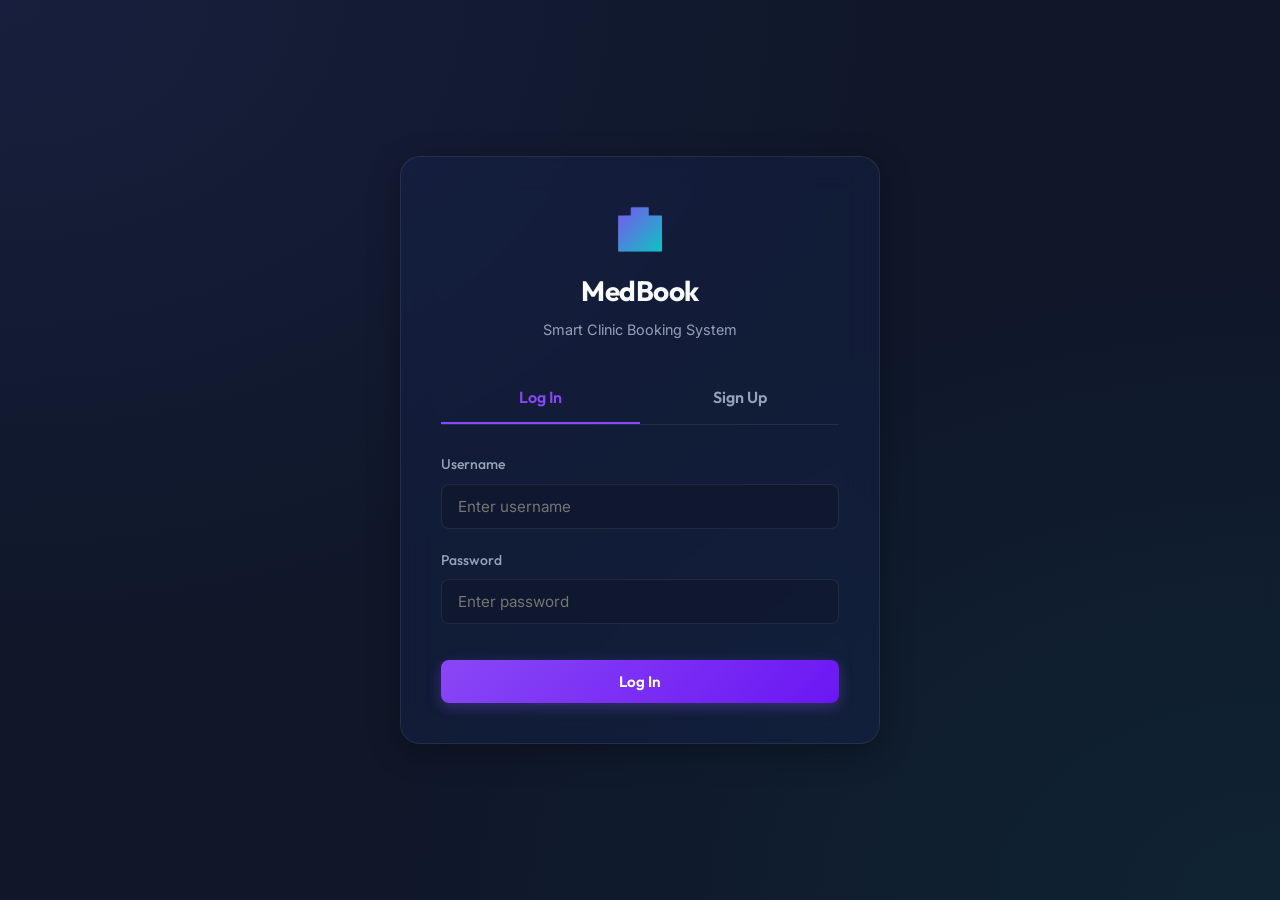
<file: frontend/index.html>
<!DOCTYPE html>
<html lang="en">
<head>
    <meta charset="UTF-8">
    <meta name="viewport" content="width=device-width, initial-scale=1.0">
    <title>MedBook - Smart Appointment Booking</title>
    
    <!-- SEO Optimization -->
    <meta name="description" content="Book medical and clinic appointments easily with MedBook. Fast, secure, and hassle-free booking.">
    
    <!-- Stylesheets -->
    <link rel="stylesheet" href="css/styles.css">
</head>
<body>
    <div class="auth-wrapper">
        <div class="auth-container glass-panel">
            <div class="auth-brand">
                <div class="logo-icon">🏥</div>
                <h1>MedBook</h1>
                <p>Smart Clinic Booking System</p>
            </div>

            <!-- Tab Headers -->
            <div class="auth-tabs">
                <div id="tab-login" class="auth-tab active" id="tab-login-btn">Log In</div>
                <div id="tab-register" class="auth-tab" id="tab-register-btn">Sign Up</div>
            </div>

            <!-- Login Section -->
            <div id="form-login" class="auth-form active">
                <form id="login-form">
                    <div class="form-group">
                        <label for="login-username">Username</label>
                        <input type="text" id="login-username" class="form-control" placeholder="Enter username" required autocomplete="username">
                    </div>
                    <div class="form-group">
                        <label for="login-password">Password</label>
                        <input type="password" id="login-password" class="form-control" placeholder="Enter password" required autocomplete="current-password">
                    </div>
                    <button type="submit" class="btn btn-primary" style="width: 100%; margin-top: 1rem;" id="login-submit-btn">Log In</button>
                </form>
            </div>

            <!-- Register Section -->
            <div id="form-register" class="auth-form">
                <form id="register-form">
                    <div class="form-group">
                        <label for="register-username">Username</label>
                        <input type="text" id="register-username" class="form-control" placeholder="Choose a username" required autocomplete="username">
                    </div>
                    <div class="form-group">
                        <label for="register-email">Email Address</label>
                        <input type="email" id="register-email" class="form-control" placeholder="name@example.com" required autocomplete="email">
                    </div>
                    <div class="form-group">
                        <label for="register-password">Password</label>
                        <input type="password" id="register-password" class="form-control" placeholder="At least 6 characters" required autocomplete="new-password">
                    </div>
                    <div class="form-group">
                        <label for="register-role">Register As</label>
                        <select id="register-role" class="form-control">
                            <option value="USER">Patient / Client</option>
                            <option value="ADMIN">Clinic Administrator</option>
                        </select>
                    </div>
                    <button type="submit" class="btn btn-secondary" style="width: 100%; margin-top: 1rem;" id="register-submit-btn">Sign Up</button>
                </form>
            </div>
        </div>
    </div>

    <!-- Scripts -->
    <script src="js/api.js"></script>
    <script src="js/auth.js"></script>
</body>
</html>
</file>
<file: frontend/css/styles.css>
/* ==========================================
   DESIGN SYSTEM & VARIABLES
   ========================================== */
@import url('https://fonts.googleapis.com/css2?family=Inter:wght@300;400;500;600;700&family=Outfit:wght@400;500;600;700;800&display=swap');

:root {
    /* Color Palette */
    --bg-dark: hsl(222, 47%, 9%);
    --bg-body: hsl(222, 47%, 11%);
    --panel-bg: rgba(23, 37, 84, 0.35); /* Deep slate blue translucent */
    
    --primary: hsl(263, 90%, 62%);       /* Neon Violet */
    --primary-glow: rgba(139, 92, 246, 0.3);
    
    --secondary: hsl(174, 100%, 41%);    /* Vibrant Teal */
    --secondary-glow: rgba(13, 148, 136, 0.3);

    --accent: hsl(316, 73%, 52%);       /* Magenta Accent */

    /* Text Colors */
    --text-light: hsl(210, 40%, 98%);
    --text-muted: hsl(215, 20%, 65%);
    --text-dark: hsl(222, 47%, 11%);

    /* Badges */
    --status-pending: hsl(45, 93%, 47%);
    --status-confirmed: hsl(210, 100%, 50%);
    --status-completed: hsl(142, 71%, 45%);
    --status-cancelled: hsl(0, 84%, 60%);

    /* Utility */
    --border-color: rgba(255, 255, 255, 0.08);
    --border-glow: rgba(139, 92, 246, 0.15);
    --radius-sm: 8px;
    --radius-md: 12px;
    --radius-lg: 20px;
    --transition: all 0.3s cubic-bezier(0.4, 0, 0.2, 1);
    
    --font-heading: 'Outfit', sans-serif;
    --font-body: 'Inter', sans-serif;
}

/* ==========================================
   BASE & RESET
   ========================================== */
* {
    margin: 0;
    padding: 0;
    box-sizing: border-box;
}

body {
    font-family: var(--font-body);
    background-color: var(--bg-body);
    color: var(--text-light);
    min-height: 100vh;
    overflow-x: hidden;
    background-image: 
        radial-gradient(at 0% 0%, rgba(99, 102, 241, 0.1) 0px, transparent 50%),
        radial-gradient(at 100% 100%, rgba(20, 184, 166, 0.08) 0px, transparent 50%);
    background-attachment: fixed;
    line-height: 1.6;
}

h1, h2, h3, h4, h5, h6 {
    font-family: var(--font-heading);
    font-weight: 600;
    letter-spacing: -0.02em;
}

/* ==========================================
   GLASSMORPHISM UTILITIES
   ========================================== */
.glass-panel {
    background: var(--panel-bg);
    backdrop-filter: blur(16px);
    -webkit-backdrop-filter: blur(16px);
    border: 1px solid var(--border-color);
    box-shadow: 0 8px 32px 0 rgba(0, 0, 0, 0.3);
    border-radius: var(--radius-lg);
    transition: var(--transition);
}

.glass-panel:hover {
    border-color: rgba(255, 255, 255, 0.12);
    box-shadow: 0 12px 40px 0 rgba(0, 0, 0, 0.4);
}

.glass-card {
    background: rgba(255, 255, 255, 0.02);
    border: 1px solid var(--border-color);
    border-radius: var(--radius-md);
    padding: 1.5rem;
    transition: var(--transition);
}

.glass-card:hover {
    background: rgba(255, 255, 255, 0.04);
    transform: translateY(-2px);
    border-color: rgba(139, 92, 246, 0.25);
    box-shadow: 0 10px 20px rgba(0, 0, 0, 0.2);
}

/* ==========================================
   FORM CONTROLS
   ========================================== */
.form-group {
    margin-bottom: 1.25rem;
    display: flex;
    flex-direction: column;
}

.form-group label {
    font-size: 0.875rem;
    font-weight: 500;
    margin-bottom: 0.5rem;
    color: var(--text-muted);
    font-family: var(--font-heading);
}

.form-control {
    background: rgba(15, 23, 42, 0.6);
    border: 1px solid var(--border-color);
    border-radius: var(--radius-sm);
    padding: 0.75rem 1rem;
    color: var(--text-light);
    font-family: var(--font-body);
    font-size: 0.95rem;
    transition: var(--transition);
}

.form-control:focus {
    outline: none;
    border-color: var(--primary);
    box-shadow: 0 0 0 3px var(--primary-glow);
    background: rgba(15, 23, 42, 0.85);
}

textarea.form-control {
    resize: vertical;
    min-height: 100px;
}

/* ==========================================
   BUTTONS
   ========================================== */
.btn {
    display: inline-flex;
    align-items: center;
    justify-content: center;
    gap: 0.5rem;
    padding: 0.75rem 1.5rem;
    border-radius: var(--radius-sm);
    font-family: var(--font-heading);
    font-weight: 600;
    font-size: 0.95rem;
    cursor: pointer;
    transition: var(--transition);
    border: none;
    text-decoration: none;
}

.btn-primary {
    background: linear-gradient(135deg, var(--primary) 0%, hsl(263, 90%, 52%) 100%);
    color: white;
    box-shadow: 0 4px 14px 0 var(--primary-glow);
}

.btn-primary:hover {
    transform: translateY(-1px);
    box-shadow: 0 6px 20px 0 var(--primary-glow);
    filter: brightness(1.1);
}

.btn-secondary {
    background: linear-gradient(135deg, var(--secondary) 0%, hsl(174, 100%, 35%) 100%);
    color: var(--bg-dark);
    box-shadow: 0 4px 14px 0 var(--secondary-glow);
}

.btn-secondary:hover {
    transform: translateY(-1px);
    box-shadow: 0 6px 20px 0 var(--secondary-glow);
    filter: brightness(1.1);
}

.btn-danger {
    background: rgba(239, 68, 68, 0.15);
    border: 1px solid rgba(239, 68, 68, 0.4);
    color: hsl(0, 84%, 75%);
}

.btn-danger:hover {
    background: rgb(239, 68, 68);
    color: white;
    box-shadow: 0 4px 14px 0 rgba(239, 68, 68, 0.4);
}

.btn-outline {
    background: transparent;
    border: 1px solid var(--border-color);
    color: var(--text-light);
}

.btn-outline:hover {
    background: rgba(255, 255, 255, 0.05);
    border-color: rgba(255, 255, 255, 0.2);
}

.btn-sm {
    padding: 0.4rem 0.8rem;
    font-size: 0.85rem;
    border-radius: 6px;
}

.btn:disabled {
    opacity: 0.5;
    cursor: not-allowed;
    transform: none !important;
    box-shadow: none !important;
}

/* ==========================================
   BADGES
   ========================================== */
.badge {
    display: inline-flex;
    align-items: center;
    padding: 0.25rem 0.75rem;
    font-size: 0.75rem;
    font-weight: 600;
    border-radius: 9999px;
    text-transform: uppercase;
    letter-spacing: 0.05em;
}

.badge-pending {
    background: rgba(245, 158, 11, 0.15);
    color: var(--status-pending);
    border: 1px solid rgba(245, 158, 11, 0.3);
}

.badge-confirmed {
    background: rgba(59, 130, 246, 0.15);
    color: var(--status-confirmed);
    border: 1px solid rgba(59, 130, 246, 0.3);
}

.badge-completed {
    background: rgba(16, 185, 129, 0.15);
    color: var(--status-completed);
    border: 1px solid rgba(16, 185, 129, 0.3);
}

.badge-cancelled {
    background: rgba(239, 68, 68, 0.15);
    color: var(--status-cancelled);
    border: 1px solid rgba(239, 68, 68, 0.3);
}

/* ==========================================
   AUTHENTICATION SCREEN (LANDING)
   ========================================== */
.auth-wrapper {
    display: flex;
    justify-content: center;
    align-items: center;
    min-height: 100vh;
    padding: 2rem 1rem;
}

.auth-container {
    width: 100%;
    max-width: 480px;
    padding: 2.5rem;
}

.auth-brand {
    text-align: center;
    margin-bottom: 2rem;
}

.auth-brand .logo-icon {
    font-size: 2.5rem;
    background: linear-gradient(135deg, var(--primary) 0%, var(--secondary) 100%);
    -webkit-background-clip: text;
    -webkit-text-fill-color: transparent;
    margin-bottom: 0.5rem;
    display: inline-block;
}

.auth-brand h1 {
    font-size: 1.75rem;
    font-weight: 700;
    color: var(--text-light);
}

.auth-brand p {
    color: var(--text-muted);
    font-size: 0.9rem;
    margin-top: 0.25rem;
}

.auth-tabs {
    display: flex;
    border-bottom: 1px solid var(--border-color);
    margin-bottom: 1.75rem;
}

.auth-tab {
    flex: 1;
    text-align: center;
    padding: 0.75rem;
    color: var(--text-muted);
    font-family: var(--font-heading);
    font-weight: 600;
    cursor: pointer;
    transition: var(--transition);
    border-bottom: 2px solid transparent;
}

.auth-tab.active {
    color: var(--primary);
    border-bottom-color: var(--primary);
}

.auth-tab:hover:not(.active) {
    color: var(--text-light);
}

.auth-form {
    display: none;
}

.auth-form.active {
    display: block;
    animation: fadeIn 0.4s ease;
}

/* ==========================================
   DASHBOARD SCREEN
   ========================================== */
/* Header */
.dashboard-header {
    padding: 1.25rem 2rem;
    border-bottom: 1px solid var(--border-color);
    display: flex;
    justify-content: space-between;
    align-items: center;
    position: sticky;
    top: 0;
    z-index: 100;
    background: rgba(11, 19, 35, 0.75);
    backdrop-filter: blur(12px);
}

.logo-container {
    display: flex;
    align-items: center;
    gap: 0.75rem;
}

.logo-container .logo-symbol {
    font-size: 1.75rem;
    background: linear-gradient(135deg, var(--primary) 0%, var(--secondary) 100%);
    -webkit-background-clip: text;
    -webkit-text-fill-color: transparent;
}

.logo-container h2 {
    font-size: 1.25rem;
    font-weight: 700;
}

.user-profile {
    display: flex;
    align-items: center;
    gap: 1rem;
}

.user-info {
    text-align: right;
}

.user-info .user-name {
    font-weight: 600;
    font-size: 0.95rem;
}

.user-info .user-role {
    font-size: 0.75rem;
    color: var(--secondary);
    font-weight: 700;
    text-transform: uppercase;
    letter-spacing: 0.05em;
}

/* Main Layout */
.dashboard-main {
    max-width: 1400px;
    margin: 2rem auto;
    padding: 0 1.5rem 4rem 1.5rem;
}

/* Dashboard Statistics Cards Grid */
.stats-grid {
    display: grid;
    grid-template-columns: repeat(auto-fit, minmax(220px, 1fr));
    gap: 1.5rem;
    margin-bottom: 2rem;
}

.stat-card {
    padding: 1.5rem;
    display: flex;
    align-items: center;
    justify-content: space-between;
}

.stat-info h3 {
    font-size: 0.85rem;
    color: var(--text-muted);
    text-transform: uppercase;
    letter-spacing: 0.05em;
    margin-bottom: 0.5rem;
}

.stat-info .stat-value {
    font-size: 2rem;
    font-weight: 700;
    font-family: var(--font-heading);
}

.stat-icon {
    font-size: 2.25rem;
    opacity: 0.8;
}

.stat-card.primary .stat-icon { color: var(--primary); }
.stat-card.secondary .stat-icon { color: var(--secondary); }
.stat-card.accent .stat-icon { color: var(--accent); }
.stat-card.success .stat-icon { color: var(--status-completed); }

/* Dashboard Content Split Layout */
.dashboard-grid {
    display: grid;
    grid-template-columns: 1fr;
    gap: 2rem;
}

@media (min-width: 1024px) {
    .dashboard-grid {
        grid-template-columns: 1fr 2fr;
    }
}

/* Lists and Cards Header controls */
.section-header {
    display: flex;
    justify-content: space-between;
    align-items: center;
    margin-bottom: 1.5rem;
    flex-wrap: wrap;
    gap: 1rem;
}

.section-header h2 {
    font-size: 1.35rem;
    position: relative;
    padding-left: 0.75rem;
}

.section-header h2::before {
    content: '';
    position: absolute;
    left: 0;
    top: 15%;
    height: 70%;
    width: 4px;
    background: var(--primary);
    border-radius: 2px;
}

/* Search and Filters Bar */
.filter-bar {
    display: flex;
    gap: 0.75rem;
    margin-bottom: 1.25rem;
    flex-wrap: wrap;
}

.filter-input {
    flex: 1;
    min-width: 200px;
}

/* Card Lists */
.list-container {
    display: flex;
    flex-direction: column;
    gap: 1rem;
}

/* Doctor card specific */
.provider-card {
    display: flex;
    justify-content: space-between;
    align-items: center;
    gap: 1rem;
}

.provider-details h3 {
    font-size: 1.1rem;
    margin-bottom: 0.25rem;
}

.provider-meta {
    font-size: 0.85rem;
    color: var(--text-muted);
    display: flex;
    flex-direction: column;
    gap: 0.2rem;
}

.provider-meta span strong {
    color: var(--text-light);
}

/* Responsive Table */
.table-responsive {
    width: 100%;
    overflow-x: auto;
}

.custom-table {
    width: 100%;
    border-collapse: collapse;
    text-align: left;
    font-size: 0.925rem;
}

.custom-table th {
    padding: 1rem;
    color: var(--text-muted);
    font-family: var(--font-heading);
    font-weight: 600;
    border-bottom: 1px solid var(--border-color);
    background: rgba(255, 255, 255, 0.01);
}

.custom-table td {
    padding: 1rem;
    border-bottom: 1px solid var(--border-color);
    vertical-align: middle;
}

.custom-table tr:hover td {
    background: rgba(255, 255, 255, 0.015);
}

.table-doctor {
    font-weight: 600;
}

.table-date {
    display: flex;
    flex-direction: column;
}

.table-date span.time {
    font-size: 0.8rem;
    color: var(--text-muted);
}

.table-actions {
    display: flex;
    gap: 0.5rem;
}

/* Pagination Style */
.pagination {
    display: flex;
    justify-content: center;
    align-items: center;
    gap: 1rem;
    margin-top: 1.5rem;
}

.pagination-info {
    font-size: 0.85rem;
    color: var(--text-muted);
}

/* Empty State */
.empty-state {
    text-align: center;
    padding: 3rem 1.5rem;
    color: var(--text-muted);
}

.empty-state-icon {
    font-size: 3rem;
    margin-bottom: 1rem;
    opacity: 0.5;
}

/* ==========================================
   MODAL DIALOGS
   ========================================== */
.modal-overlay {
    position: fixed;
    top: 0;
    left: 0;
    width: 100%;
    height: 100%;
    background: rgba(8, 14, 27, 0.8);
    backdrop-filter: blur(8px);
    z-index: 1000;
    display: flex;
    justify-content: center;
    align-items: center;
    opacity: 0;
    pointer-events: none;
    transition: var(--transition);
}

.modal-overlay.active {
    opacity: 1;
    pointer-events: auto;
}

.modal-container {
    width: 90%;
    max-width: 550px;
    max-height: 90vh;
    overflow-y: auto;
    padding: 2rem;
    transform: translateY(20px);
    transition: var(--transition);
}

.modal-overlay.active .modal-container {
    transform: translateY(0);
}

.modal-header {
    display: flex;
    justify-content: space-between;
    align-items: center;
    margin-bottom: 1.5rem;
    border-bottom: 1px solid var(--border-color);
    padding-bottom: 0.75rem;
}

.modal-close {
    font-size: 1.5rem;
    cursor: pointer;
    color: var(--text-muted);
    transition: var(--transition);
    background: none;
    border: none;
}

.modal-close:hover {
    color: var(--text-light);
}

.modal-footer {
    display: flex;
    justify-content: flex-end;
    gap: 0.75rem;
    margin-top: 2rem;
    border-top: 1px solid var(--border-color);
    padding-top: 1rem;
}

/* Slot Selection Grid */
.slots-container {
    display: grid;
    grid-template-columns: repeat(auto-fill, minmax(80px, 1fr));
    gap: 0.5rem;
    margin-top: 0.5rem;
}

.slot-btn {
    padding: 0.5rem;
    border: 1px solid var(--border-color);
    border-radius: 6px;
    background: rgba(15, 23, 42, 0.6);
    color: var(--text-light);
    cursor: pointer;
    text-align: center;
    font-size: 0.85rem;
    font-weight: 500;
    transition: var(--transition);
}

.slot-btn:hover:not(:disabled) {
    border-color: var(--primary);
    background: var(--primary-glow);
}

.slot-btn.selected {
    background: var(--primary);
    border-color: var(--primary);
    box-shadow: 0 0 8px var(--primary-glow);
    color: white;
}

.slot-btn:disabled {
    opacity: 0.25;
    background: rgba(255, 255, 255, 0.02);
    border-color: transparent;
    color: var(--text-muted);
    cursor: not-allowed;
    text-decoration: line-through;
}

/* ==========================================
   TOAST NOTIFICATIONS
   ========================================== */
.toast-container {
    position: fixed;
    bottom: 2rem;
    right: 2rem;
    z-index: 9999;
    display: flex;
    flex-direction: column;
    gap: 0.75rem;
}

.toast {
    background: rgba(15, 23, 42, 0.9);
    border: 1px solid var(--border-color);
    padding: 1rem 1.5rem;
    border-radius: var(--radius-sm);
    color: var(--text-light);
    backdrop-filter: blur(8px);
    box-shadow: 0 4px 12px rgba(0,0,0,0.5);
    display: flex;
    align-items: center;
    gap: 0.75rem;
    min-width: 300px;
    max-width: 400px;
    animation: slideInRight 0.3s cubic-bezier(0.4, 0, 0.2, 1);
    transition: var(--transition);
}

.toast-success {
    border-left: 4px solid var(--status-completed);
}

.toast-error {
    border-left: 4px solid var(--status-cancelled);
}

.toast-info {
    border-left: 4px solid var(--status-confirmed);
}

/* ==========================================
   ADMIN MANAGEMENT SECTION
   ========================================== */
.admin-section {
    margin-top: 2rem;
    border-top: 1px solid var(--border-color);
    padding-top: 2rem;
}

.admin-tabs {
    display: flex;
    gap: 1rem;
    margin-bottom: 1.5rem;
}

.admin-tab-btn {
    background: transparent;
    border: 1px solid var(--border-color);
    color: var(--text-muted);
    padding: 0.5rem 1rem;
    border-radius: var(--radius-sm);
    cursor: pointer;
    font-family: var(--font-heading);
    font-weight: 600;
    transition: var(--transition);
}

.admin-tab-btn.active {
    background: rgba(255,255,255,0.05);
    border-color: var(--primary);
    color: var(--primary);
}

.admin-panel {
    display: none;
}

.admin-panel.active {
    display: block;
    animation: fadeIn 0.4s ease;
}

/* ==========================================
   KEYFRAME ANIMATIONS
   ========================================== */
@keyframes fadeIn {
    from { opacity: 0; transform: translateY(5px); }
    to { opacity: 1; transform: translateY(0); }
}

@keyframes slideInRight {
    from { transform: translateX(100%); opacity: 0; }
    to { transform: translateX(0); opacity: 1; }
}

@keyframes fadeOut {
    to { opacity: 0; transform: translateY(10px); }
}

.fade-out {
    animation: fadeOut 0.3s forwards;
}
</file>
